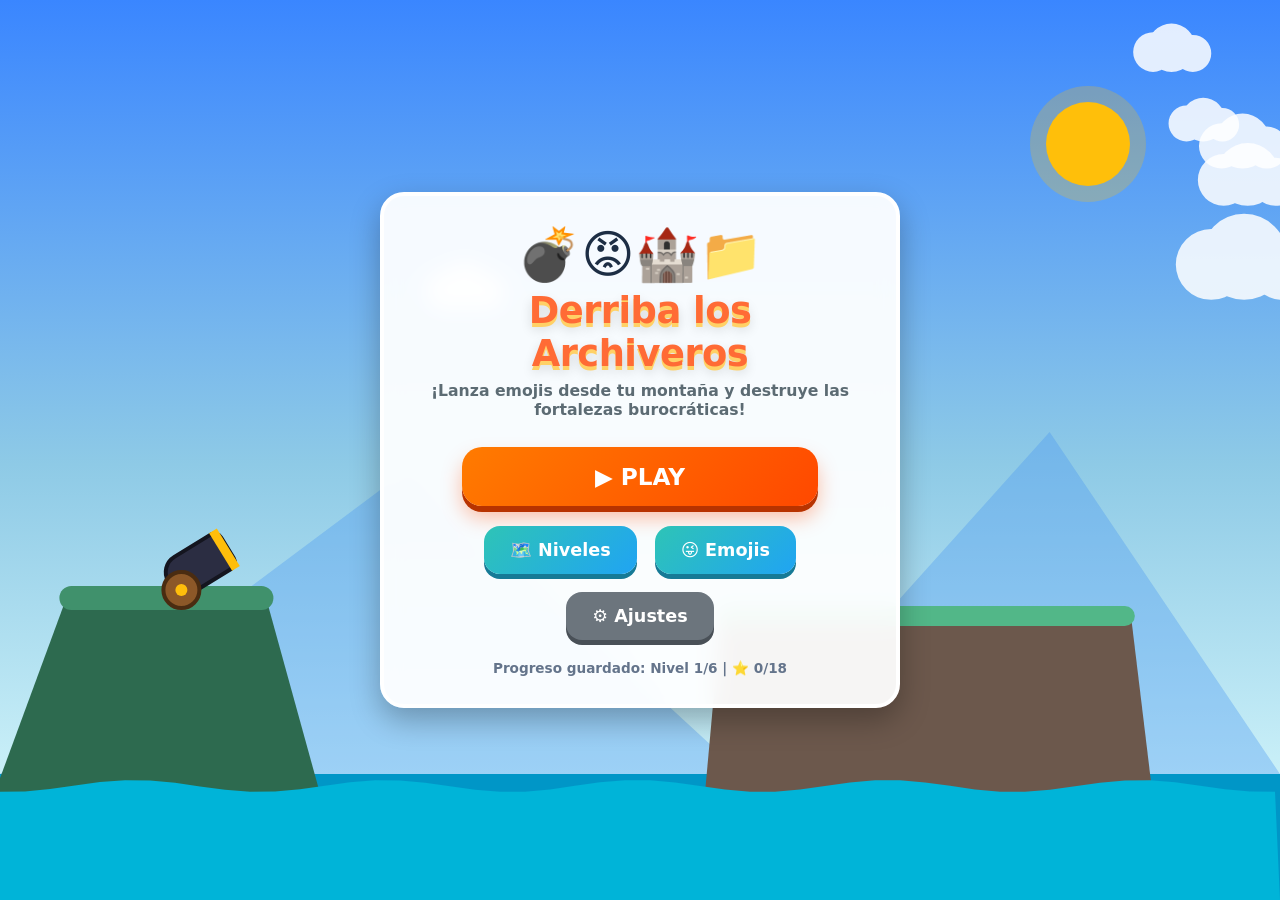
<file: juegos/archiveros.html>
<!DOCTYPE html>
<html lang="es">
<head>
  <meta charset="UTF-8" />
  <meta name="viewport" content="width=device-width, initial-scale=1.0, maximum-scale=1.0, user-scalable=no" />
  <title>Derriba los Archiveros</title>
  <style>
    :root {
      --primary: #ff6b35;
      --primary-dark: #d94e1f;
      --secondary: #2ec4b6;
      --accent: #ffbe0b;
      --dark: #1d2d44;
      --panel-bg: rgba(255, 255, 255, 0.94);
      --text: #1d2d44;
      --shadow: 0 12px 30px rgba(0, 0, 0, 0.28);
    }

    * {
      box-sizing: border-box;
      user-select: none;
      -webkit-user-select: none;
      margin: 0;
      padding: 0;
      font-family: 'Segoe UI', system-ui, -apple-system, sans-serif;
    }

    body, html {
      width: 100%;
      height: 100%;
      overflow: hidden;
      background: #4ea8de;
    }

    #gameCanvas {
      display: block;
      width: 100vw;
      height: 100vh;
      cursor: crosshair;
    }

    /* Capa de interfaz */
    .ui-layer {
      position: fixed;
      inset: 0;
      pointer-events: none;
      display: flex;
      justify-content: center;
      align-items: center;
      z-index: 10;
    }

    /* Ventanas Modales */
    .modal {
      pointer-events: auto;
      background: var(--panel-bg);
      backdrop-filter: blur(10px);
      border-radius: 24px;
      padding: 28px 34px;
      width: 92%;
      max-width: 520px;
      box-shadow: var(--shadow);
      border: 4px solid #fff;
      text-align: center;
      color: var(--text);
      transform: scale(0.85) translateY(20px);
      opacity: 0;
      visibility: hidden;
      transition: all 0.35s cubic-bezier(0.34, 1.56, 0.64, 1);
      position: absolute;
    }

    .modal.active {
      transform: scale(1) translateY(0);
      opacity: 1;
      visibility: visible;
    }

    .title-logo {
      font-size: 2.3rem;
      font-weight: 900;
      color: var(--primary);
      text-shadow: 0 4px 0 #ffd166, 0 6px 12px rgba(0,0,0,0.15);
      margin-bottom: 6px;
      letter-spacing: -0.5px;
      animation: floatTitle 3s ease-in-out infinite;
    }

    .subtitle {
      font-size: 0.98rem;
      color: #5c6b73;
      margin-bottom: 22px;
      font-weight: 600;
    }

    @keyframes floatTitle {
      0%, 100% { transform: translateY(0px) rotate(-1deg); }
      50% { transform: translateY(-6px) rotate(1deg); }
    }

    /* Botones */
    .btn {
      display: inline-flex;
      align-items: center;
      justify-content: center;
      gap: 10px;
      border: none;
      border-radius: 16px;
      padding: 14px 26px;
      font-size: 1.1rem;
      font-weight: 800;
      cursor: pointer;
      transition: transform 0.15s ease, box-shadow 0.15s ease, filter 0.15s ease;
      box-shadow: 0 5px 0 rgba(0, 0, 0, 0.2);
      color: #fff;
      margin: 6px;
    }

    .btn:hover {
      transform: translateY(-2px);
      filter: brightness(1.06);
    }

    .btn:active {
      transform: translateY(3px);
      box-shadow: 0 2px 0 rgba(0, 0, 0, 0.2);
    }

    .btn-play {
      background: linear-gradient(135deg, #ff7b00, #ff4800);
      font-size: 1.45rem;
      padding: 16px 46px;
      border-radius: 20px;
      box-shadow: 0 6px 0 #b83300, 0 12px 20px rgba(255, 72, 0, 0.35);
      width: 80%;
      margin-bottom: 14px;
    }

    .btn-secondary {
      background: linear-gradient(135deg, #2ec4b6, #20a4f3);
      box-shadow: 0 5px 0 #167a96;
    }

    .btn-neutral {
      background: #6c757d;
      box-shadow: 0 5px 0 #495057;
    }

    .btn-danger {
      background: #e63946;
      box-shadow: 0 5px 0 #9e1b26;
      font-size: 0.9rem;
      padding: 10px 16px;
    }

    .menu-grid {
      display: flex;
      flex-wrap: wrap;
      justify-content: center;
      gap: 6px;
    }

    /* Selector de Niveles */
    .levels-grid {
      display: grid;
      grid-template-columns: repeat(3, 1fr);
      gap: 12px;
      margin: 18px 0;
    }

    .level-card {
      background: #f1f5f9;
      border: 3px solid #cbd5e1;
      border-radius: 16px;
      padding: 14px 8px;
      cursor: pointer;
      transition: all 0.2s ease;
      position: relative;
    }

    .level-card.unlocked {
      background: #fff;
      border-color: var(--secondary);
      box-shadow: 0 4px 10px rgba(46, 196, 182, 0.2);
    }

    .level-card.unlocked:hover {
      transform: translateY(-4px) scale(1.03);
      border-color: var(--primary);
    }

    .level-card.locked {
      opacity: 0.55;
      cursor: not-allowed;
    }

    .level-num {
      font-size: 1.4rem;
      font-weight: 900;
      color: var(--dark);
    }

    .level-stars {
      font-size: 0.95rem;
      margin-top: 4px;
      letter-spacing: 2px;
    }

    /* Ajustes */
    .setting-row {
      display: flex;
      justify-content: space-between;
      align-items: center;
      background: #f8fafc;
      padding: 12px 16px;
      border-radius: 14px;
      margin-bottom: 10px;
      border: 2px solid #e2e8f0;
      font-weight: 700;
    }

    .toggle-switch {
      position: relative;
      width: 52px;
      height: 28px;
      background: #cbd5e1;
      border-radius: 99px;
      cursor: pointer;
      transition: background 0.25s;
    }

    .toggle-switch.on {
      background: #2ec4b6;
    }

    .toggle-switch::after {
      content: '';
      position: absolute;
      top: 3px;
      left: 3px;
      width: 22px;
      height: 22px;
      background: #fff;
      border-radius: 50%;
      transition: transform 0.25s cubic-bezier(0.34, 1.56, 0.64, 1);
      box-shadow: 0 2px 4px rgba(0,0,0,0.2);
    }

    .toggle-switch.on::after {
      transform: translateX(24px);
    }

    /* Guía de Emojis */
    .emoji-guide {
      text-align: left;
      display: flex;
      flex-direction: column;
      gap: 10px;
      margin: 16px 0;
    }

    .guide-item {
      display: flex;
      align-items: center;
      gap: 12px;
      background: #f8fafc;
      padding: 10px 14px;
      border-radius: 14px;
      border: 2px solid #e2e8f0;
    }

    .guide-icon {
      font-size: 2rem;
    }

    /* HUD dentro del juego */
    #hud {
      position: fixed;
      top: 0;
      left: 0;
      right: 0;
      padding: 14px 20px;
      display: flex;
      justify-content: space-between;
      align-items: flex-start;
      pointer-events: none;
      z-index: 5;
      opacity: 0;
      transition: opacity 0.3s ease;
    }

    #hud.visible {
      opacity: 1;
    }

    .hud-box {
      pointer-events: auto;
      background: rgba(255, 255, 255, 0.9);
      backdrop-filter: blur(8px);
      padding: 10px 18px;
      border-radius: 18px;
      box-shadow: 0 6px 16px rgba(0, 0, 0, 0.15);
      border: 3px solid #fff;
      display: flex;
      align-items: center;
      gap: 14px;
      font-weight: 800;
      color: var(--dark);
    }

    .hud-btn {
      background: #f1f5f9;
      border: 2px solid #cbd5e1;
      border-radius: 12px;
      padding: 8px 12px;
      font-size: 1.1rem;
      cursor: pointer;
      font-weight: 800;
      transition: transform 0.15s;
    }

    .hud-btn:hover {
      transform: scale(1.08);
      background: #fff;
    }

    .ammo-queue {
      display: flex;
      align-items: center;
      gap: 8px;
      margin-top: 8px;
      background: rgba(29, 45, 68, 0.75);
      padding: 6px 14px;
      border-radius: 99px;
      border: 2px solid rgba(255,255,255,0.4);
    }

    .ammo-badge {
      font-size: 1.5rem;
      transition: transform 0.2s;
    }

    .ammo-badge.active {
      transform: scale(1.25);
      filter: drop-shadow(0 0 6px #ffbe0b);
    }

    .power-hint {
      position: fixed;
      bottom: 22px;
      left: 50%;
      transform: translateX(-50%);
      background: rgba(29, 45, 68, 0.85);
      color: #fff;
      padding: 8px 20px;
      border-radius: 99px;
      font-weight: 700;
      font-size: 0.95rem;
      pointer-events: none;
      opacity: 0;
      transition: opacity 0.25s;
      z-index: 6;
    }

    .power-hint.visible {
      opacity: 1;
    }
  </style>
</head>
<body>

  <canvas id="gameCanvas"></canvas>

  <!-- HUD en partida -->
  <div id="hud">
    <div>
      <div class="hud-box">
        <span id="hudLevel">Nivel 1</span>
        <span>|</span>
        <span>📁 Enemigos: <span id="hudEnemies">0</span></span>
        <span>|</span>
        <span>⭐ <span id="hudScore">0</span></span>
      </div>
      <div class="ammo-queue" id="ammoQueue"></div>
    </div>

    <div class="hud-box">
      <button class="hud-btn" id="btnRestart" title="Reiniciar Nivel">🔄</button>
      <button class="hud-btn" id="btnPause" title="Pausa / Menú">⏸️</button>
    </div>
  </div>

  <div class="power-hint" id="powerHint">¡Haz clic en el aire para activar el poder del Emoji!</div>

  <!-- Ventanas / Modales -->
  <div class="ui-layer">

    <!-- MENÚ PRINCIPAL -->
    <div class="modal active" id="menuModal">
      <div style="font-size: 3.2rem; margin-bottom: 4px;">💣😡🏰📁</div>
      <h1 class="title-logo">Derriba los Archiveros</h1>
      <p class="subtitle">¡Lanza emojis desde tu montaña y destruye las fortalezas burocráticas!</p>
      
      <button class="btn btn-play" id="btnPlay">▶ PLAY</button>
      
      <div class="menu-grid">
        <button class="btn btn-secondary" id="btnOpenLevels">🗺️ Niveles</button>
        <button class="btn btn-secondary" id="btnOpenGuide">😜 Emojis</button>
        <button class="btn btn-neutral" id="btnOpenSettings">⚙️ Ajustes</button>
      </div>
      <div style="margin-top: 14px; font-size: 0.85rem; color: #64748b; font-weight: 700;" id="savedProgressText">
        Progreso guardado: Nivel 1 | ⭐ 0
      </div>
    </div>

    <!-- SELECTOR DE NIVELES -->
    <div class="modal" id="levelsModal">
      <h2 style="font-size: 1.8rem; color: var(--primary); margin-bottom: 4px;">🗺️ Selecciona Nivel</h2>
      <p class="subtitle" style="margin-bottom: 10px;">Tu avance se guarda automáticamente</p>
      <div class="levels-grid" id="levelsGrid"></div>
      <button class="btn btn-neutral" onclick="UI.showModal('menuModal')">⬅️ Volver</button>
    </div>

    <!-- GUÍA DE EMOJIS -->
    <div class="modal" id="guideModal">
      <h2 style="font-size: 1.8rem; color: var(--primary);">😜 Arsenal de Emojis</h2>
      <div class="emoji-guide">
        <div class="guide-item">
          <span class="guide-icon">😡</span>
          <div>
            <strong>Emoji Furioso (Clásico)</strong>
            <div style="font-size: 0.85rem; color: #475569;">Pesado y resistente. Ideal para derribar muros de madera y piedra.</div>
          </div>
        </div>
        <div class="guide-item">
          <span class="guide-icon">😱</span>
          <div>
            <strong>Emoji Explosivo (Clic en el aire)</strong>
            <div style="font-size: 0.85rem; color: #475569;">Detona con una onda expansiva que manda a volar bloques y archiveros.</div>
          </div>
        </div>
        <div class="guide-item">
          <span class="guide-icon">🤪</span>
          <div>
            <strong>Emoji Triple (Clic en el aire)</strong>
            <div style="font-size: 0.85rem; color: #475569;">Se multiplica en 3 proyectiles para abarcar torres anchas.</div>
          </div>
        </div>
        <div class="guide-item">
          <span class="guide-icon">😎</span>
          <div>
            <strong>Emoji Turbo (Clic en el aire)</strong>
            <div style="font-size: 0.85rem; color: #475569;">Acelera en línea recta con fuerza perforante.</div>
          </div>
        </div>
      </div>
      <button class="btn btn-neutral" onclick="UI.showModal('menuModal')">⬅️ Entendido</button>
    </div>

    <!-- AJUSTES -->
    <div class="modal" id="settingsModal">
      <h2 style="font-size: 1.8rem; color: var(--primary); margin-bottom: 16px;">⚙️ Ajustes del Juego</h2>
      
      <div class="setting-row">
        <span>🔊 Efectos de Sonido</span>
        <div class="toggle-switch on" id="toggleSound"></div>
      </div>
      <div class="setting-row">
        <span>🎯 Línea de Trayectoria</span>
        <div class="toggle-switch on" id="toggleAim"></div>
      </div>
      <div class="setting-row">
        <span>✨ Partículas y Explosiones</span>
        <div class="toggle-switch on" id="toggleParticles"></div>
      </div>

      <div style="margin-top: 18px; display: flex; justify-content: space-between; align-items: center;">
        <button class="btn btn-danger" id="btnResetSave">🗑️ Borrar Progreso</button>
        <button class="btn btn-neutral" id="btnCloseSettings">⬅️ Listo</button>
      </div>
    </div>

    <!-- PAUSA -->
    <div class="modal" id="pauseModal">
      <h2 style="font-size: 1.9rem; color: var(--dark); margin-bottom: 14px;">⏸️ Juego Pausado</h2>
      <div style="display: flex; flex-direction: column; align-items: center; gap: 6px;">
        <button class="btn btn-play" style="font-size: 1.2rem; padding: 12px 30px;" id="btnResume">▶ Continuar</button>
        <button class="btn btn-secondary" style="width: 80%;" id="btnPauseRestart">🔄 Reiniciar Nivel</button>
        <button class="btn btn-secondary" style="width: 80%;" id="btnPauseSettings">⚙️ Ajustes</button>
        <button class="btn btn-neutral" style="width: 80%;" id="btnQuitToMenu">🏠 Menú Principal</button>
      </div>
    </div>

    <!-- FIN DE NIVEL -->
    <div class="modal" id="endModal">
      <div id="endIcon" style="font-size: 3.5rem; margin-bottom: 6px;">🏆</div>
      <h2 id="endTitle" style="font-size: 1.9rem; color: var(--primary);">¡Archiveros Derribados!</h2>
      <div id="endStars" style="font-size: 2.2rem; margin: 10px 0; letter-spacing: 6px;">⭐⭐⭐</div>
      <p id="endStats" style="font-weight: 700; color: #475569; margin-bottom: 18px;">Puntuación: 0</p>
      
      <div class="menu-grid">
        <button class="btn btn-neutral" id="btnEndMenu">🏠 Menú</button>
        <button class="btn btn-secondary" id="btnEndRetry">🔄 Repetir</button>
        <button class="btn btn-play" style="width: auto; font-size: 1.15rem; padding: 14px 28px; margin: 6px;" id="btnNextLevel">Siguiente ➡️</button>
      </div>
    </div>

  </div>

<script>
/* =========================================================
   0. CONEXIÓN CON GMZ ARCADE HUB (ENVÍO DE PUNTOS REALES)
   ========================================================= */
function reportScoreToHub(pts) {
  if (window.parent && window.parent !== window && pts > 0) {
    window.parent.postMessage({ type: 'GMZ_ADD_SCORE', points: pts }, '*');
  }
}

/* =========================================================
   1. SISTEMA DE GUARDADO AUTOMÁTICO (localStorage)
   ========================================================= */
const STORAGE_KEY = 'derriba_archiveros_save_v1';

const DefaultSave = {
  unlockedLevel: 1,
  stars: {},
  highScores: {},
  settings: {
    sound: true,
    aimLine: true,
    particles: true
  }
};

let SaveData = loadSave();

function loadSave() {
  try {
    const raw = localStorage.getItem(STORAGE_KEY);
    if (!raw) return JSON.parse(JSON.stringify(DefaultSave));
    const parsed = JSON.parse(raw);
    return {
      ...DefaultSave,
      ...parsed,
      settings: { ...DefaultSave.settings, ...(parsed.settings || {}) }
    };
  } catch (e) {
    return JSON.parse(JSON.stringify(DefaultSave));
  }
}

function writeSave() {
  try {
    localStorage.setItem(STORAGE_KEY, JSON.stringify(SaveData));
    updateSavedProgressBanner();
  } catch (e) {
    console.warn('No se pudo guardar el progreso', e);
  }
}

function updateSavedProgressBanner() {
  const totalStars = Object.values(SaveData.stars).reduce((a, b) => a + b, 0);
  const maxStars = LEVELS.length * 3;
  document.getElementById('savedProgressText').textContent =
    `Progreso guardado: Nivel ${SaveData.unlockedLevel}/${LEVELS.length} | ⭐ ${totalStars}/${maxStars}`;
}

/* =========================================================
   2. SINTETIZADOR DE SONIDO WEB AUDIO (Sin archivos externos)
   ========================================================= */
const AudioFX = {
  ctx: null,
  init() {
    if (!this.ctx) {
      this.ctx = new (window.AudioContext || window.webkitAudioContext)();
    }
    if (this.ctx.state === 'suspended') this.ctx.resume();
  },
  play(type) {
    if (!SaveData.settings.sound) return;
    this.init();
    const now = this.ctx.currentTime;
    const osc = this.ctx.createOscillator();
    const gain = this.ctx.createGain();
    osc.connect(gain);
    gain.connect(this.ctx.destination);

    if (type === 'shoot') {
      osc.type = 'triangle';
      osc.frequency.setValueAtTime(180, now);
      osc.frequency.exponentialRampToValueAtTime(55, now + 0.25);
      gain.gain.setValueAtTime(0.35, now);
      gain.gain.exponentialRampToValueAtTime(0.01, now + 0.25);
      osc.start(now);
      osc.stop(now + 0.25);
    } else if (type === 'hit') {
      osc.type = 'square';
      osc.frequency.setValueAtTime(140, now);
      osc.frequency.exponentialRampToValueAtTime(45, now + 0.12);
      gain.gain.setValueAtTime(0.18, now);
      gain.gain.exponentialRampToValueAtTime(0.01, now + 0.12);
      osc.start(now);
      osc.stop(now + 0.12);
    } else if (type === 'explosion') {
      osc.type = 'sawtooth';
      osc.frequency.setValueAtTime(110, now);
      osc.frequency.exponentialRampToValueAtTime(25, now + 0.45);
      gain.gain.setValueAtTime(0.45, now);
      gain.gain.exponentialRampToValueAtTime(0.01, now + 0.45);
      osc.start(now);
      osc.stop(now + 0.45);
    } else if (type === 'enemy') {
      osc.type = 'sine';
      osc.frequency.setValueAtTime(520, now);
      osc.frequency.exponentialRampToValueAtTime(880, now + 0.18);
      gain.gain.setValueAtTime(0.25, now);
      gain.gain.exponentialRampToValueAtTime(0.01, now + 0.18);
      osc.start(now);
      osc.stop(now + 0.18);
    } else if (type === 'win') {
      [523.25, 659.25, 783.99, 1046.5].forEach((freq, i) => {
        const o = this.ctx.createOscillator();
        const g = this.ctx.createGain();
        o.type = 'triangle';
        o.frequency.setValueAtTime(freq, now + i * 0.1);
        g.gain.setValueAtTime(0.22, now + i * 0.1);
        g.gain.exponentialRampToValueAtTime(0.01, now + i * 0.1 + 0.3);
        o.connect(g);
        g.connect(this.ctx.destination);
        o.start(now + i * 0.1);
        o.stop(now + i * 0.1 + 0.3);
      });
    }
  }
};

/* =========================================================
   3. DISEÑO DE NIVELES (Castillos y Archiveros en la Isla)
   ========================================================= */
const LEVELS = [
  {
    name: "Puesto Fronterizo",
    ammo: ['angry', 'angry', 'bomb'],
    blocks: [
      { x: 0, y: 0, w: 22, h: 95, mat: 'wood' },
      { x: 110, y: 0, w: 22, h: 95, mat: 'wood' },
      { x: 55, y: 105, w: 145, h: 20, mat: 'wood' },
      { x: 55, y: 155, w: 24, h: 75, mat: 'glass' }
    ],
    enemies: [
      { x: 55, y: 24, type: 'folder' },
      { x: 55, y: 210, type: 'cabinet' }
    ]
  },
  {
    name: "Torre del Papeleo",
    ammo: ['angry', 'split', 'bomb', 'angry'],
    blocks: [
      { x: -30, y: 0, w: 22, h: 100, mat: 'stone' },
      { x: 45, y: 0, w: 22, h: 100, mat: 'wood' },
      { x: 120, y: 0, w: 22, h: 100, mat: 'stone' },
      { x: 8, y: 110, w: 105, h: 20, mat: 'wood' },
      { x: 82, y: 110, w: 105, h: 20, mat: 'wood' },
      { x: 10, y: 165, w: 20, h: 85, mat: 'glass' },
      { x: 85, y: 165, w: 20, h: 85, mat: 'glass' },
      { x: 48, y: 218, w: 115, h: 18, mat: 'wood' }
    ],
    enemies: [
      { x: 8, y: 24, type: 'folder' },
      { x: 82, y: 24, type: 'folder' },
      { x: 48, y: 245, type: 'cabinet' }
    ]
  },
  {
    name: "Búnker Burocrático",
    ammo: ['turbo', 'bomb', 'split', 'bomb'],
    blocks: [
      { x: -50, y: 0, w: 26, h: 110, mat: 'stone' },
      { x: 25, y: 0, w: 24, h: 110, mat: 'stone' },
      { x: -12, y: 120, w: 110, h: 22, mat: 'stone' },
      { x: 95, y: 0, w: 22, h: 90, mat: 'glass' },
      { x: 165, y: 0, w: 22, h: 90, mat: 'wood' },
      { x: 130, y: 100, w: 105, h: 20, mat: 'wood' },
      { x: 130, y: 150, w: 22, h: 75, mat: 'glass' }
    ],
    enemies: [
      { x: -12, y: 26, type: 'cabinet' },
      { x: -12, y: 150, type: 'folder' },
      { x: 130, y: 24, type: 'folder' },
      { x: 130, y: 205, type: 'cabinet' }
    ]
  },
  {
    name: "Ciudadela del Sello",
    ammo: ['split', 'turbo', 'bomb', 'angry', 'bomb'],
    blocks: [
      { x: -65, y: 0, w: 22, h: 95, mat: 'wood' },
      { x: 5, y: 0, w: 22, h: 95, mat: 'wood' },
      { x: -30, y: 105, w: 100, h: 18, mat: 'wood' },
      { x: 55, y: 0, w: 26, h: 125, mat: 'stone' },
      { x: 135, y: 0, w: 26, h: 125, mat: 'stone' },
      { x: 95, y: 136, w: 115, h: 22, mat: 'stone' },
      { x: 65, y: 185, w: 20, h: 75, mat: 'glass' },
      { x: 125, y: 185, w: 20, h: 75, mat: 'glass' },
      { x: 95, y: 232, w: 95, h: 18, mat: 'wood' }
    ],
    enemies: [
      { x: -30, y: 24, type: 'folder' },
      { x: 95, y: 26, type: 'cabinet' },
      { x: 95, y: 168, type: 'folder' },
      { x: 95, y: 260, type: 'cabinet' }
    ]
  },
  {
    name: "Palacio Supremo",
    ammo: ['turbo', 'split', 'bomb', 'turbo', 'bomb'],
    blocks: [
      { x: -75, y: 0, w: 24, h: 105, mat: 'stone' },
      { x: -10, y: 0, w: 22, h: 105, mat: 'glass' },
      { x: -42, y: 115, w: 95, h: 20, mat: 'wood' },
      { x: 35, y: 0, w: 26, h: 130, mat: 'stone' },
      { x: 115, y: 0, w: 26, h: 130, mat: 'stone' },
      { x: 75, y: 141, w: 115, h: 22, mat: 'stone' },
      { x: 155, y: 0, w: 22, h: 95, mat: 'wood' },
      { x: 215, y: 0, w: 22, h: 95, mat: 'wood' },
      { x: 185, y: 105, w: 95, h: 20, mat: 'wood' },
      { x: 75, y: 195, w: 22, h: 80, mat: 'glass' }
    ],
    enemies: [
      { x: -42, y: 24, type: 'folder' },
      { x: 75, y: 26, type: 'cabinet' },
      { x: 75, y: 255, type: 'cabinet' },
      { x: 185, y: 24, type: 'folder' },
      { x: 185, y: 135, type: 'folder' }
    ]
  },
  {
    name: "Fortaleza Final",
    ammo: ['bomb', 'split', 'turbo', 'bomb', 'split', 'bomb'],
    blocks: [
      { x: -85, y: 0, w: 25, h: 115, mat: 'stone' },
      { x: -15, y: 0, w: 25, h: 115, mat: 'stone' },
      { x: -50, y: 126, w: 105, h: 22, mat: 'stone' },
      { x: -50, y: 175, w: 20, h: 75, mat: 'glass' },
      { x: 35, y: 0, w: 25, h: 135, mat: 'stone' },
      { x: 115, y: 0, w: 25, h: 135, mat: 'stone' },
      { x: 75, y: 146, w: 115, h: 22, mat: 'stone' },
      { x: 75, y: 200, w: 24, h: 85, mat: 'wood' },
      { x: 160, y: 0, w: 24, h: 105, mat: 'wood' },
      { x: 225, y: 0, w: 24, h: 105, mat: 'stone' },
      { x: 192, y: 115, w: 100, h: 20, mat: 'wood' }
    ],
    enemies: [
      { x: -50, y: 26, type: 'cabinet' },
      { x: -50, y: 230, type: 'folder' },
      { x: 75, y: 26, type: 'cabinet' },
      { x: 75, y: 262, type: 'cabinet' },
      { x: 192, y: 24, type: 'folder' }
    ]
  }
];

/* =========================================================
   4. MOTOR DEL JUEGO Y FÍSICAS 2D (PUNTOS BALANCEADOS)
   ========================================================= */
const canvas = document.getElementById('gameCanvas');
const ctx = canvas.getContext('2d');

let W = window.innerWidth;
let H = window.innerHeight;
canvas.width = W;
canvas.height = H;

window.addEventListener('resize', () => {
  W = window.innerWidth;
  H = window.innerHeight;
  canvas.width = W;
  canvas.height = H;
  recalcWorldAnchors();
});

const EMOJI_TYPES = {
  angry: { char: '😡', radius: 22, mass: 1.3, color: '#ff4d4d', power: false },
  bomb:  { char: '😱', radius: 23, mass: 1.2, color: '#ff9f1c', power: true },
  split: { char: '🤪', radius: 20, mass: 1.0, color: '#2ec4b6', power: true },
  turbo: { char: '😎', radius: 21, mass: 1.25, color: '#3a86ff', power: true }
};

// PUNTOS BALANCEADOS (Valores pequeños para evitar inflación en la tienda)
const MATERIALS = {
  wood:  { hp: 70,  color: '#c68b59', border: '#8c5828', score: 5 },   
  stone: { hp: 145, color: '#8d99ae', border: '#4a5568', score: 10 },  
  glass: { hp: 35,  color: '#a8dadc', border: '#457b9d', score: 3 }    
};

const Game = {
  state: 'MENU', // MENU, PLAYING, PAUSED, ENDED
  levelIdx: 0,
  score: 0,
  ammoQueue: [],
  projectiles: [],
  blocks: [],
  enemies: [],
  particles: [],
  floatingTexts: [],
  clouds: [],
  cannon: {
    x: 0,
    y: 0,
    angle: -0.55,
    power: 18,
    recoil: 0,
    isDragging: false,
    dragStart: { x: 0, y: 0 }
  },
  leftMountain: { x: 0, y: 0, w: 0, h: 0 },
  rightIsland: { x: 0, y: 0, w: 0, h: 0 },
  waterY: 0,
  waveOffset: 0,
  settleTimer: 0,
  screenShake: 0
};

function recalcWorldAnchors() {
  Game.waterY = H * 0.86;
  Game.leftMountain = {
    x: W * 0.13,
    y: H * 0.66,
    w: Math.max(190, W * 0.22),
    h: H * 0.34
  };
  Game.rightIsland = {
    x: W * 0.72,
    y: H * 0.68,
    w: Math.max(320, W * 0.34),
    h: H * 0.32
  };
  Game.cannon.x = Game.leftMountain.x + 15;
  Game.cannon.y = Game.leftMountain.y - 18;
}

// Nubes decorativas animadas
for (let i = 0; i < 6; i++) {
  Game.clouds.push({
    x: Math.random() * W,
    y: 40 + Math.random() * (H * 0.3),
    scale: 0.6 + Math.random() * 0.7,
    speed: 0.15 + Math.random() * 0.25
  });
}

function startLevel(idx) {
  Game.levelIdx = idx;
  const lvl = LEVELS[idx];
  recalcWorldAnchors();

  Game.score = 0;
  Game.ammoQueue = [...lvl.ammo];
  Game.projectiles = [];
  Game.particles = [];
  Game.floatingTexts = [];
  Game.settleTimer = 0;
  Game.cannon.angle = -0.55;
  Game.cannon.power = 18;
  Game.cannon.recoil = 0;

  const baseX = Game.rightIsland.x;
  const groundY = Game.rightIsland.y;

  Game.blocks = lvl.blocks.map(b => ({
    x: baseX + b.x,
    y: groundY - b.y - b.h / 2,
    w: b.w,
    h: b.h,
    vx: 0,
    vy: 0,
    mat: b.mat,
    hp: MATERIALS[b.mat].hp,
    maxHp: MATERIALS[b.mat].hp
  }));

  Game.enemies = lvl.enemies.map(e => ({
    x: baseX + e.x,
    y: groundY - e.y - 22,
    r: e.type === 'cabinet' ? 24 : 20,
    vx: 0,
    vy: 0,
    type: e.type,
    hp: e.type === 'cabinet' ? 55 : 32,
    bobOffset: Math.random() * Math.PI * 2
  }));

  Game.state = 'PLAYING';
  UI.hideAllModals();
  document.getElementById('hud').classList.add('visible');
  updateHUD();
}

/* =========================================================
   5. CONTROLES DEL CAÑÓN Y PODERES DE EMOJIS
   ========================================================= */
function getPointerPos(e) {
  const rect = canvas.getBoundingClientRect();
  const clientX = e.touches ? e.touches[0].clientX : e.clientX;
  const clientY = e.touches ? e.touches[0].clientY : e.clientY;
  return { x: clientX - rect.left, y: clientY - rect.top };
}

function onPointerDown(e) {
  if (Game.state !== 'PLAYING') return;
  const pos = getPointerPos(e);

  const activeProj = Game.projectiles.find(p => p.active && !p.powerUsed && EMOJI_TYPES[p.type].power);
  if (activeProj) {
    activateEmojiPower(activeProj);
    return;
  }

  if (Game.ammoQueue.length > 0 && Game.projectiles.every(p => !p.active)) {
    Game.cannon.isDragging = true;
    Game.cannon.dragStart = pos;
    updateAimFromPointer(pos);
  }
}

function onPointerMove(e) {
  if (Game.state !== 'PLAYING' || !Game.cannon.isDragging) return;
  const pos = getPointerPos(e);
  updateAimFromPointer(pos);
}

function onPointerUp() {
  if (Game.state !== 'PLAYING' || !Game.cannon.isDragging) return;
  Game.cannon.isDragging = false;
  fireCannon();
}

function updateAimFromPointer(pos) {
  const dx = pos.x - Game.cannon.x;
  const dy = pos.y - Game.cannon.y;

  let angle, dist;
  if (dx < -15) {
    angle = Math.atan2(-dy, -dx);
    dist = Math.hypot(dx, dy);
  } else {
    angle = Math.atan2(dy, Math.max(20, dx));
    dist = Math.hypot(dx, dy);
  }

  Game.cannon.angle = Math.max(-1.38, Math.min(0.18, angle));
  Game.cannon.power = Math.max(10, Math.min(28, dist * 0.11));
}

function fireCannon() {
  if (Game.ammoQueue.length === 0) return;
  const emojiType = Game.ammoQueue.shift();
  const spec = EMOJI_TYPES[emojiType];

  const muzzleDist = 52;
  const startX = Game.cannon.x + Math.cos(Game.cannon.angle) * muzzleDist;
  const startY = Game.cannon.y + Math.sin(Game.cannon.angle) * muzzleDist;

  Game.projectiles.push({
    x: startX,
    y: startY,
    vx: Math.cos(Game.cannon.angle) * Game.cannon.power,
    vy: Math.sin(Game.cannon.angle) * Game.cannon.power,
    r: spec.radius,
    mass: spec.mass,
    type: emojiType,
    rotation: 0,
    vRot: 0.12,
    active: true,
    powerUsed: false,
    life: 0
  });

  Game.cannon.recoil = 16;
  Game.screenShake = 6;
  AudioFX.play('shoot');
  spawnParticles(startX, startY, '#ffffff', 14, 4);
  spawnParticles(startX, startY, '#ffbe0b', 8, 5);

  if (spec.power) {
    document.getElementById('powerHint').classList.add('visible');
  }
  updateHUD();
}

function activateEmojiPower(proj) {
  proj.powerUsed = true;
  document.getElementById('powerHint').classList.remove('visible');

  if (proj.type === 'bomb') {
    AudioFX.play('explosion');
    Game.screenShake = 18;
    spawnParticles(proj.x, proj.y, '#ff5400', 35, 9);
    spawnParticles(proj.x, proj.y, '#ffbd00', 25, 7);
    addFloatingText(proj.x, proj.y - 20, '¡BOOM! 💥', '#ff5400');

    const blastRadius = 175;
    Game.blocks.forEach(b => {
      const d = Math.hypot(b.x - proj.x, b.y - proj.y);
      if (d < blastRadius) {
        const force = (1 - d / blastRadius) * 18;
        const ang = Math.atan2(b.y - proj.y, b.x - proj.x);
        b.vx += Math.cos(ang) * force;
        b.vy += Math.sin(ang) * force - 4;
        damageBlock(b, (1 - d / blastRadius) * 120);
      }
    });
    Game.enemies.forEach(en => {
      const d = Math.hypot(en.x - proj.x, en.y - proj.y);
      if (d < blastRadius) {
        const force = (1 - d / blastRadius) * 20;
        const ang = Math.atan2(en.y - proj.y, en.x - proj.x);
        en.vx += Math.cos(ang) * force;
        en.vy += Math.sin(ang) * force - 5;
        damageEnemy(en, (1 - d / blastRadius) * 100);
      }
    });
    proj.active = false;
    proj.y = H + 200;
  } else if (proj.type === 'split') {
    AudioFX.play('enemy');
    spawnParticles(proj.x, proj.y, '#2ec4b6', 18, 6);
    addFloatingText(proj.x, proj.y - 20, '¡TRIPLE! 🤪', '#2ec4b6');
    [-0.22, 0.22].forEach(offsetAngle => {
      const speed = Math.hypot(proj.vx, proj.vy);
      const baseAngle = Math.atan2(proj.vy, proj.vx) + offsetAngle;
      Game.projectiles.push({
        ...proj,
        vx: Math.cos(baseAngle) * speed,
        vy: Math.sin(baseAngle) * speed,
        r: proj.r * 0.85,
        powerUsed: true
      });
    });
  } else if (proj.type === 'turbo') {
    AudioFX.play('shoot');
    Game.screenShake = 8;
    const angle = Math.atan2(proj.vy, proj.vx);
    proj.vx = Math.cos(angle) * 32;
    proj.vy = Math.sin(angle) * 32;
    proj.mass = 2.4;
    spawnParticles(proj.x, proj.y, '#3a86ff', 22, 7);
    addFloatingText(proj.x, proj.y - 20, '¡TURBO! 😎', '#3a86ff');
  }
}

canvas.addEventListener('mousedown', onPointerDown);
window.addEventListener('mousemove', onPointerMove);
window.addEventListener('mouseup', onPointerUp);
canvas.addEventListener('touchstart', e => { e.preventDefault(); onPointerDown(e); }, { passive: false });
window.addEventListener('touchmove', e => { if (Game.cannon.isDragging) e.preventDefault(); onPointerMove(e); }, { passive: false });
window.addEventListener('touchend', onPointerUp);

/* =========================================================
   6. SIMULACIÓN DE FÍSICAS, COLISIONES Y DAÑO
   ========================================================= */
function updatePhysics() {
  Game.waveOffset += 0.04;
  if (Game.cannon.recoil > 0) Game.cannon.recoil *= 0.82;
  if (Game.screenShake > 0) Game.screenShake *= 0.85;

  Game.clouds.forEach(c => {
    c.x += c.speed;
    if (c.x > W + 120) c.x = -120;
  });

  if (Game.state !== 'PLAYING') return;

  const gravity = 0.44;
  const islandTop = Game.rightIsland.y;
  const islandLeft = Game.rightIsland.x - Game.rightIsland.w * 0.45;
  const islandRight = Game.rightIsland.x + Game.rightIsland.w * 0.48;

  Game.projectiles.forEach(p => {
    if (!p.active) return;
    p.life++;
    p.vy += gravity;
    p.x += p.vx;
    p.y += p.vy;
    p.rotation += p.vRot;

    if (SaveData.settings.particles && p.life % 3 === 0) {
      Game.particles.push({
        x: p.x, y: p.y,
        vx: (Math.random() - 0.5) * 1.2,
        vy: (Math.random() - 0.5) * 1.2,
        r: 4, color: 'rgba(255,255,255,0.65)', life: 18, maxLife: 18
      });
    }

    if (p.x + p.r > islandLeft && p.x - p.r < islandRight && p.y + p.r > islandTop && p.y - p.r < islandTop + 40) {
      p.y = islandTop - p.r;
      p.vy *= -0.45;
      p.vx *= 0.72;
      p.vRot *= 0.7;
      if (Math.hypot(p.vx, p.vy) < 1.5) {
        p.active = false;
        document.getElementById('powerHint').classList.remove('visible');
      }
    }

    if (p.y > Game.waterY + 10 || p.x > W + 100 || p.x < -100) {
      if (p.y > Game.waterY + 10) {
        spawnParticles(p.x, Game.waterY, '#caf0f8', 15, 5);
      }
      p.active = false;
      document.getElementById('powerHint').classList.remove('visible');
    }
  });

  Game.blocks.forEach(b => {
    b.vy += gravity;
    b.x += b.vx;
    b.y += b.vy;
    b.vx *= 0.92;

    if (b.x + b.w / 2 > islandLeft && b.x - b.w / 2 < islandRight) {
      if (b.y + b.h / 2 > islandTop && b.y - b.h / 2 < islandTop + 30) {
        if (b.vy > 7) damageBlock(b, b.vy * 4);
        b.y = islandTop - b.h / 2;
        b.vy = 0;
        b.vx *= 0.8;
      }
    }

    Game.blocks.forEach(other => {
      if (b === other) return;
      const dx = b.x - other.x;
      const dy = b.y - other.y;
      const combW = (b.w + other.w) / 2;
      const combH = (b.h + other.h) / 2;

      if (Math.abs(dx) < combW && Math.abs(dy) < combH) {
        const overlapX = combW - Math.abs(dx);
        const overlapY = combH - Math.abs(dy);
        if (overlapY < overlapX) {
          if (dy < 0) {
            b.y -= overlapY;
            if (b.vy > 6) damageBlock(b, b.vy * 3);
            b.vy = 0;
          }
        } else {
          const push = overlapX * 0.5;
          b.x += dx > 0 ? push : -push;
          other.x -= dx > 0 ? push : -push;
        }
      }
    });
  });

  Game.enemies.forEach(en => {
    en.vy += gravity;
    en.x += en.vx;
    en.y += en.vy;
    en.vx *= 0.9;
    en.bobOffset += 0.08;

    if (en.x + en.r > islandLeft && en.x - en.r < islandRight) {
      if (en.y + en.r > islandTop && en.y - en.r < islandTop + 30) {
        if (en.vy > 6.5) damageEnemy(en, en.vy * 6);
        en.y = islandTop - en.r;
        en.vy = 0;
      }
    }

    Game.blocks.forEach(b => {
      const dx = en.x - b.x;
      const dy = en.y - b.y;
      const combW = en.r + b.w / 2;
      const combH = en.r + b.h / 2;
      if (Math.abs(dx) < combW && Math.abs(dy) < combH) {
        const overlapY = combH - Math.abs(dy);
        const overlapX = combW - Math.abs(dx);
        if (overlapY < overlapX && dy < 0) {
          en.y -= overlapY;
          if (en.vy > 5) damageEnemy(en, en.vy * 5);
          en.vy = 0;
        } else {
          const impact = Math.hypot(b.vx, b.vy);
          if (impact > 2.5) damageEnemy(en, impact * 6);
          en.vx += b.vx * 0.6;
        }
      }
    });
  });

  Game.projectiles.forEach(p => {
    if (!p.active) return;

    Game.blocks.forEach(b => {
      const closestX = Math.max(b.x - b.w / 2, Math.min(p.x, b.x + b.w / 2));
      const closestY = Math.max(b.y - b.h / 2, Math.min(p.y, b.y + b.h / 2));
      const dist = Math.hypot(p.x - closestX, p.y - closestY);

      if (dist < p.r) {
        const speed = Math.hypot(p.vx, p.vy);
        if (speed > 2) {
          AudioFX.play('hit');
          damageBlock(b, speed * 5.2 * p.mass);
          b.vx += p.vx * 0.55 * p.mass;
          b.vy += p.vy * 0.45 * p.mass;
          p.vx *= 0.58;
          p.vy *= 0.58;
          Game.screenShake = Math.min(12, speed * 0.5);
        }
      }
    });

    Game.enemies.forEach(en => {
      const dist = Math.hypot(p.x - en.x, p.y - en.y);
      if (dist < p.r + en.r) {
        const speed = Math.hypot(p.vx, p.vy);
        damageEnemy(en, speed * 8 * p.mass);
        en.vx += p.vx * 0.7;
        en.vy += p.vy * 0.6 - 2;
        p.vx *= 0.65;
        p.vy *= 0.65;
      }
    });
  });

  // Limpiar bloques y enviar puntos balanceados al Hub
  Game.blocks = Game.blocks.filter(b => {
    if (b.hp <= 0 || b.y > Game.waterY) {
      const mat = MATERIALS[b.mat];
      Game.score += mat.score;
      reportScoreToHub(mat.score);
      spawnParticles(b.x, b.y, mat.color, 14, 5);
      addFloatingText(b.x, b.y, `+${mat.score}`, '#fff');
      updateHUD();
      return false;
    }
    return true;
  });

  // Limpiar enemigos y enviar puntos balanceados al Hub
  Game.enemies = Game.enemies.filter(en => {
    if (en.hp <= 0 || en.y > Game.waterY) {
      const pts = en.type === 'cabinet' ? 25 : 15;
      Game.score += pts;
      reportScoreToHub(pts);
      AudioFX.play('enemy');
      spawnParticles(en.x, en.y, '#ffbe0b', 20, 6);
      addFloatingText(en.x, en.y - 15, `+${pts} 📁💥`, '#ffbe0b');
      updateHUD();
      return false;
    }
    return true;
  });

  Game.particles.forEach(pt => {
    pt.x += pt.vx;
    pt.y += pt.vy;
    pt.vy += 0.12;
    pt.life--;
  });
  Game.particles = Game.particles.filter(pt => pt.life > 0);

  Game.floatingTexts.forEach(ft => {
    ft.y -= 1.1;
    ft.life--;
  });
  Game.floatingTexts = Game.floatingTexts.filter(ft => ft.life > 0);

  checkLevelCompletion();
}

function damageBlock(b, amount) {
  b.hp -= amount;
  spawnParticles(b.x, b.y, MATERIALS[b.mat].color, 4, 3);
}

function damageEnemy(en, amount) {
  en.hp -= amount;
  spawnParticles(en.x, en.y, '#ffd166', 5, 3);
}

function spawnParticles(x, y, color, count, speed) {
  if (!SaveData.settings.particles) return;
  for (let i = 0; i < count; i++) {
    const ang = Math.random() * Math.PI * 2;
    const spd = Math.random() * speed;
    Game.particles.push({
      x, y,
      vx: Math.cos(ang) * spd,
      vy: Math.sin(ang) * spd - 1.5,
      r: 3 + Math.random() * 4,
      color,
      life: 25 + Math.random() * 20,
      maxLife: 45
    });
  }
}

function addFloatingText(x, y, text, color) {
  Game.floatingTexts.push({ x, y, text, color, life: 45 });
}

function checkLevelCompletion() {
  const anyActiveProj = Game.projectiles.some(p => p.active);
  const blocksMoving = Game.blocks.some(b => Math.hypot(b.vx, b.vy) > 0.6);

  if (Game.enemies.length === 0) {
    Game.settleTimer++;
    if (Game.settleTimer > 55) {
      finishLevel(true);
    }
  } else if (Game.ammoQueue.length === 0 && !anyActiveProj && !blocksMoving) {
    Game.settleTimer++;
    if (Game.settleTimer > 75) {
      finishLevel(false);
    }
  } else {
    Game.settleTimer = 0;
  }
}

function finishLevel(won) {
  Game.state = 'ENDED';
  document.getElementById('hud').classList.remove('visible');
  document.getElementById('powerHint').classList.remove('visible');

  const endIcon = document.getElementById('endIcon');
  const endTitle = document.getElementById('endTitle');
  const endStars = document.getElementById('endStars');
  const endStats = document.getElementById('endStats');
  const btnNext = document.getElementById('btnNextLevel');

  if (won) {
    const bonus = Game.ammoQueue.length * 50; // Bono ajustado
    Game.score += bonus;
    reportScoreToHub(bonus);
    AudioFX.play('win');

    const starsEarned = Game.ammoQueue.length >= 2 ? 3 : (Game.ammoQueue.length === 1 ? 2 : 1);
    const lvlNum = Game.levelIdx + 1;

    if (lvlNum >= SaveData.unlockedLevel && lvlNum < LEVELS.length) {
      SaveData.unlockedLevel = lvlNum + 1;
    }
    SaveData.stars[lvlNum] = Math.max(SaveData.stars[lvlNum] || 0, starsEarned);
    SaveData.highScores[lvlNum] = Math.max(SaveData.highScores[lvlNum] || 0, Game.score);
    writeSave();

    endIcon.textContent = '🏆';
    endTitle.textContent = '¡Archiveros Derribados!';
    endStars.textContent = '⭐'.repeat(starsEarned) + '☆'.repeat(3 - starsEarned);
    endStats.textContent = `Puntuación: ${Game.score} (Récord: ${SaveData.highScores[lvlNum]})`;
    btnNext.style.display = Game.levelIdx + 1 < LEVELS.length ? 'inline-flex' : 'none';
  } else {
    endIcon.textContent = '📁';
    endTitle.textContent = '¡El Papeleo Sobrevivió!';
    endStars.textContent = '☆☆☆';
    endStats.textContent = `Quedaron ${Game.enemies.length} enemigos en pie.`;
    btnNext.style.display = 'none';
  }

  UI.showModal('endModal');
}

/* =========================================================
   7. RENDERIZADO VISUAL
   ========================================================= */
function draw() {
  ctx.save();
  if (Game.screenShake > 0.4) {
    ctx.translate((Math.random() - 0.5) * Game.screenShake, (Math.random() - 0.5) * Game.screenShake);
  }

  const skyGrad = ctx.createLinearGradient(0, 0, 0, Game.waterY);
  skyGrad.addColorStop(0, '#3a86ff');
  skyGrad.addColorStop(0.6, '#8ecae6');
  skyGrad.addColorStop(1, '#caf0f8');
  ctx.fillStyle = skyGrad;
  ctx.fillRect(0, 0, W, H);

  ctx.fillStyle = '#ffbe0b';
  ctx.beginPath();
  ctx.arc(W * 0.85, H * 0.16, 42, 0, Math.PI * 2);
  ctx.fill();
  ctx.fillStyle = 'rgba(255, 190, 11, 0.25)';
  ctx.beginPath();
  ctx.arc(W * 0.85, H * 0.16, 58, 0, Math.PI * 2);
  ctx.fill();

  Game.clouds.forEach(c => drawCloud(c.x, c.y, c.scale));

  ctx.fillStyle = 'rgba(72, 149, 239, 0.35)';
  ctx.beginPath();
  ctx.moveTo(0, Game.waterY);
  ctx.lineTo(W * 0.32, H * 0.52);
  ctx.lineTo(W * 0.58, Game.waterY);
  ctx.lineTo(W * 0.82, H * 0.48);
  ctx.lineTo(W, Game.waterY);
  ctx.fill();

  ctx.fillStyle = '#0096c7';
  ctx.fillRect(0, Game.waterY, W, H - Game.waterY);

  drawMountain(Game.leftMountain.x, Game.leftMountain.y, Game.leftMountain.w, Game.leftMountain.h, '#40916c', '#2d6a4f');
  drawIsland(Game.rightIsland.x, Game.rightIsland.y, Game.rightIsland.w, Game.rightIsland.h);

  Game.ammoQueue.forEach((type, i) => {
    const bounce = Math.sin(Game.waveOffset * 1.5 + i) * 3;
    const ex = Game.leftMountain.x - 42 - i * 34;
    const ey = Game.leftMountain.y - 12 + bounce;
    ctx.font = '26px serif';
    ctx.textAlign = 'center';
    ctx.textBaseline = 'middle';
    ctx.fillText(EMOJI_TYPES[type].char, ex, ey);
  });

  if (Game.state === 'PLAYING' && SaveData.settings.aimLine && Game.ammoQueue.length > 0 && Game.projectiles.every(p => !p.active)) {
    drawTrajectory();
  }

  drawCannon();

  Game.blocks.forEach(b => {
    const mat = MATERIALS[b.mat];
    ctx.save();
    ctx.translate(b.x, b.y);
    ctx.fillStyle = mat.color;
    ctx.strokeStyle = mat.border;
    ctx.lineWidth = 3;
    ctx.beginPath();
    ctx.roundRect(-b.w / 2, -b.h / 2, b.w, b.h, 5);
    ctx.fill();
    ctx.stroke();

    if (b.hp < b.maxHp * 0.65) {
      ctx.strokeStyle = 'rgba(0,0,0,0.45)';
      ctx.lineWidth = 2;
      ctx.beginPath();
      ctx.moveTo(-b.w * 0.25, -b.h * 0.2);
      ctx.lineTo(0, 0);
      ctx.lineTo(b.w * 0.2, b.h * 0.25);
      ctx.stroke();
    }
    ctx.restore();
  });

  Game.enemies.forEach(en => {
    ctx.save();
    const squish = Math.sin(en.bobOffset) * 0.06;
    ctx.translate(en.x, en.y);
    ctx.scale(1 + squish, 1 - squish);

    ctx.fillStyle = 'rgba(0,0,0,0.2)';
    ctx.beginPath();
    ctx.arc(0, 4, en.r, 0, Math.PI * 2);
    ctx.fill();

    ctx.font = `${en.r * 1.9}px serif`;
    ctx.textAlign = 'center';
    ctx.textBaseline = 'middle';
    ctx.fillText(en.type === 'cabinet' ? '🗄️' : '📁', 0, 0);

    ctx.fillStyle = '#fff';
    ctx.beginPath();
    ctx.arc(-6, -2, 4.5, 0, Math.PI * 2);
    ctx.arc(6, -2, 4.5, 0, Math.PI * 2);
    ctx.fill();
    ctx.fillStyle = '#d90429';
    ctx.beginPath();
    ctx.arc(-5, -2, 2.2, 0, Math.PI * 2);
    ctx.arc(5, -2, 2.2, 0, Math.PI * 2);
    ctx.fill();

    ctx.restore();
  });

  Game.projectiles.forEach(p => {
    if (!p.active) return;
    ctx.save();
    ctx.translate(p.x, p.y);
    ctx.rotate(p.rotation);
    ctx.font = `${p.r * 2.1}px serif`;
    ctx.textAlign = 'center';
    ctx.textBaseline = 'middle';
    ctx.fillText(EMOJI_TYPES[p.type].char, 0, 2);
    ctx.restore();
  });

  Game.particles.forEach(pt => {
    ctx.globalAlpha = Math.max(0, pt.life / pt.maxLife);
    ctx.fillStyle = pt.color;
    ctx.beginPath();
    ctx.arc(pt.x, pt.y, pt.r, 0, Math.PI * 2);
    ctx.fill();
  });
  ctx.globalAlpha = 1;

  Game.floatingTexts.forEach(ft => {
    ctx.save();
    ctx.font = '900 18px sans-serif';
    ctx.textAlign = 'center';
    ctx.fillStyle = '#1d2d44';
    ctx.fillText(ft.text, ft.x + 2, ft.y + 2);
    ctx.fillStyle = ft.color;
    ctx.fillText(ft.text, ft.x, ft.y);
    ctx.restore();
  });

  ctx.fillStyle = '#00b4d8';
  ctx.beginPath();
  ctx.moveTo(0, H);
  for (let x = 0; x <= W; x += 25) {
    const wy = Game.waterY + 12 + Math.sin(x * 0.025 + Game.waveOffset) * 6;
    ctx.lineTo(x, wy);
  }
  ctx.lineTo(W, H);
  ctx.fill();

  ctx.restore();
}

function drawCloud(x, y, scale) {
  ctx.save();
  ctx.translate(x, y);
  ctx.scale(scale, scale);
  ctx.fillStyle = 'rgba(255, 255, 255, 0.85)';
  ctx.beginPath();
  ctx.arc(0, 0, 28, 0, Math.PI * 2);
  ctx.arc(26, -6, 34, 0, Math.PI * 2);
  ctx.arc(56, 2, 26, 0, Math.PI * 2);
  ctx.fill();
  ctx.restore();
}

function drawMountain(cx, topY, w, h, topColor, bodyColor) {
  ctx.save();
  ctx.fillStyle = bodyColor;
  ctx.beginPath();
  ctx.moveTo(cx - w * 0.75, H);
  ctx.lineTo(cx - w * 0.35, topY);
  ctx.lineTo(cx + w * 0.35, topY);
  ctx.lineTo(cx + w * 0.65, H);
  ctx.closePath();
  ctx.fill();

  ctx.fillStyle = topColor;
  ctx.beginPath();
  ctx.roundRect(cx - w * 0.38, topY - 8, w * 0.76, 24, 12);
  ctx.fill();
  ctx.restore();
}

function drawIsland(cx, topY, w, h) {
  ctx.save();
  ctx.fillStyle = '#6c584c';
  ctx.beginPath();
  ctx.moveTo(cx - w * 0.52, H);
  ctx.lineTo(cx - w * 0.46, topY);
  ctx.lineTo(cx + w * 0.48, topY);
  ctx.lineTo(cx + w * 0.56, H);
  ctx.closePath();
  ctx.fill();

  ctx.fillStyle = '#52b788';
  ctx.beginPath();
  ctx.roundRect(cx - w * 0.47, topY - 6, w * 0.96, 20, 10);
  ctx.fill();
  ctx.restore();
}

function drawCannon() {
  const { x, y, angle, recoil } = Game.cannon;
  ctx.save();
  ctx.translate(x, y);

  ctx.save();
  ctx.rotate(angle);
  const rx = -recoil;

  ctx.fillStyle = '#2b2d42';
  ctx.strokeStyle = '#14151f';
  ctx.lineWidth = 4;
  ctx.beginPath();
  ctx.roundRect(rx - 14, -20, 68, 40, [18, 8, 8, 18]);
  ctx.fill();
  ctx.stroke();

  ctx.fillStyle = '#ffbe0b';
  ctx.fillRect(rx + 46, -22, 9, 44);

  if (Game.ammoQueue.length > 0 && Game.projectiles.every(p => !p.active)) {
    const nextEmoji = EMOJI_TYPES[Game.ammoQueue[0]].char;
    ctx.font = '28px serif';
    ctx.textAlign = 'center';
    ctx.textBaseline = 'middle';
    ctx.fillText(nextEmoji, rx + 42, 1);
  }
  ctx.restore();

  ctx.fillStyle = '#8c5828';
  ctx.beginPath();
  ctx.arc(0, 14, 18, 0, Math.PI * 2);
  ctx.fill();
  ctx.strokeStyle = '#4a2c11';
  ctx.lineWidth = 4;
  ctx.stroke();

  ctx.fillStyle = '#ffbe0b';
  ctx.beginPath();
  ctx.arc(0, 14, 6, 0, Math.PI * 2);
  ctx.fill();

  ctx.restore();
}

function drawTrajectory() {
  const { x, y, angle, power } = Game.cannon;
  const vx = Math.cos(angle) * power;
  const vy = Math.sin(angle) * power;
  const startX = x + Math.cos(angle) * 52;
  const startY = y + Math.sin(angle) * 52;

  ctx.save();
  for (let t = 3; t < 36; t += 3) {
    const px = startX + vx * t;
    const py = startY + vy * t + 0.5 * 0.44 * t * t;
    if (py > Game.waterY) break;
    ctx.fillStyle = `rgba(255, 255, 255, ${1 - t / 38})`;
    ctx.beginPath();
    ctx.arc(px, py, 4.5, 0, Math.PI * 2);
    ctx.fill();
  }
  ctx.restore();
}

/* =========================================================
   8. INTERFAZ DE USUARIO Y NAVEGACIÓN
   ========================================================= */
const UI = {
  showModal(id) {
    this.hideAllModals();
    document.getElementById(id).classList.add('active');
  },
  hideAllModals() {
    document.querySelectorAll('.modal').forEach(m => m.classList.remove('active'));
  },
  buildLevelsGrid() {
    const grid = document.getElementById('levelsGrid');
    grid.innerHTML = '';
    LEVELS.forEach((lvl, idx) => {
      const num = idx + 1;
      const unlocked = num <= SaveData.unlockedLevel;
      const stars = SaveData.stars[num] || 0;

      const card = document.createElement('div');
      card.className = `level-card ${unlocked ? 'unlocked' : 'locked'}`;
      card.innerHTML = `
        <div class="level-num">${unlocked ? num : '🔒'}</div>
        <div style="font-size:0.75rem; font-weight:700; color:#475569; margin-top:2px;">${lvl.name}</div>
        <div class="level-stars">${unlocked ? ('⭐'.repeat(stars) + '☆'.repeat(3 - stars)) : 'Bloqueado'}</div>
      `;
      if (unlocked) {
        card.onclick = () => startLevel(idx);
      }
      grid.appendChild(card);
    });
  },
  syncSettingsUI() {
    document.getElementById('toggleSound').classList.toggle('on', SaveData.settings.sound);
    document.getElementById('toggleAim').classList.toggle('on', SaveData.settings.aimLine);
    document.getElementById('toggleParticles').classList.toggle('on', SaveData.settings.particles);
  }
};

function updateHUD() {
  document.getElementById('hudLevel').textContent = `Nivel ${Game.levelIdx + 1}: ${LEVELS[Game.levelIdx].name}`;
  document.getElementById('hudEnemies').textContent = Game.enemies.length;
  document.getElementById('hudScore').textContent = Game.score;

  const q = document.getElementById('ammoQueue');
  q.innerHTML = '<span style="color:#fff; font-size:0.8rem; font-weight:800; margin-right:4px;">CAÑÓN:</span>';
  if (Game.ammoQueue.length === 0) {
    q.innerHTML += '<span style="color:#cbd5e1; font-size:0.8rem;">Vacío</span>';
  } else {
    Game.ammoQueue.forEach((type, i) => {
      const span = document.createElement('span');
      span.className = `ammo-badge ${i === 0 ? 'active' : ''}`;
      span.textContent = EMOJI_TYPES[type].char;
      q.appendChild(span);
    });
  }
}

let previousModalBeforeSettings = 'menuModal';

document.getElementById('btnPlay').onclick = () => {
  const targetIdx = Math.min(SaveData.unlockedLevel - 1, LEVELS.length - 1);
  startLevel(targetIdx);
};

document.getElementById('btnOpenLevels').onclick = () => {
  UI.buildLevelsGrid();
  UI.showModal('levelsModal');
};

document.getElementById('btnOpenGuide').onclick = () => UI.showModal('guideModal');

document.getElementById('btnOpenSettings').onclick = () => {
  previousModalBeforeSettings = 'menuModal';
  UI.syncSettingsUI();
  UI.showModal('settingsModal');
};

document.getElementById('btnCloseSettings').onclick = () => {
  UI.showModal(previousModalBeforeSettings);
};

document.getElementById('toggleSound').onclick = () => {
  SaveData.settings.sound = !SaveData.settings.sound;
  writeSave();
  UI.syncSettingsUI();
};
document.getElementById('toggleAim').onclick = () => {
  SaveData.settings.aimLine = !SaveData.settings.aimLine;
  writeSave();
  UI.syncSettingsUI();
};
document.getElementById('toggleParticles').onclick = () => {
  SaveData.settings.particles = !SaveData.settings.particles;
  writeSave();
  UI.syncSettingsUI();
};

document.getElementById('btnResetSave').onclick = () => {
  SaveData = JSON.parse(JSON.stringify(DefaultSave));
  writeSave();
  UI.syncSettingsUI();
  alert('Progreso reiniciado al Nivel 1.');
};

document.getElementById('btnRestart').onclick = () => startLevel(Game.levelIdx);
document.getElementById('btnPause').onclick = () => {
  Game.state = 'PAUSED';
  UI.showModal('pauseModal');
};
document.getElementById('btnResume').onclick = () => {
  Game.state = 'PLAYING';
  UI.hideAllModals();
};
document.getElementById('btnPauseRestart').onclick = () => startLevel(Game.levelIdx);
document.getElementById('btnPauseSettings').onclick = () => {
  previousModalBeforeSettings = 'pauseModal';
  UI.syncSettingsUI();
  UI.showModal('settingsModal');
};
document.getElementById('btnQuitToMenu').onclick = () => {
  Game.state = 'MENU';
  document.getElementById('hud').classList.remove('visible');
  document.getElementById('powerHint').classList.remove('visible');
  UI.showModal('menuModal');
};

document.getElementById('btnEndMenu').onclick = () => {
  Game.state = 'MENU';
  UI.showModal('menuModal');
};
document.getElementById('btnEndRetry').onclick = () => startLevel(Game.levelIdx);
document.getElementById('btnNextLevel').onclick = () => startLevel(Game.levelIdx + 1);

/* =========================================================
   9. BUCLE PRINCIPAL DE ANIMACIÓN
   ========================================================= */
recalcWorldAnchors();
updateSavedProgressBanner();

function loop() {
  updatePhysics();
  draw();
  requestAnimationFrame(loop);
}

requestAnimationFrame(loop);
</script>
</body>
</html>
</file>
